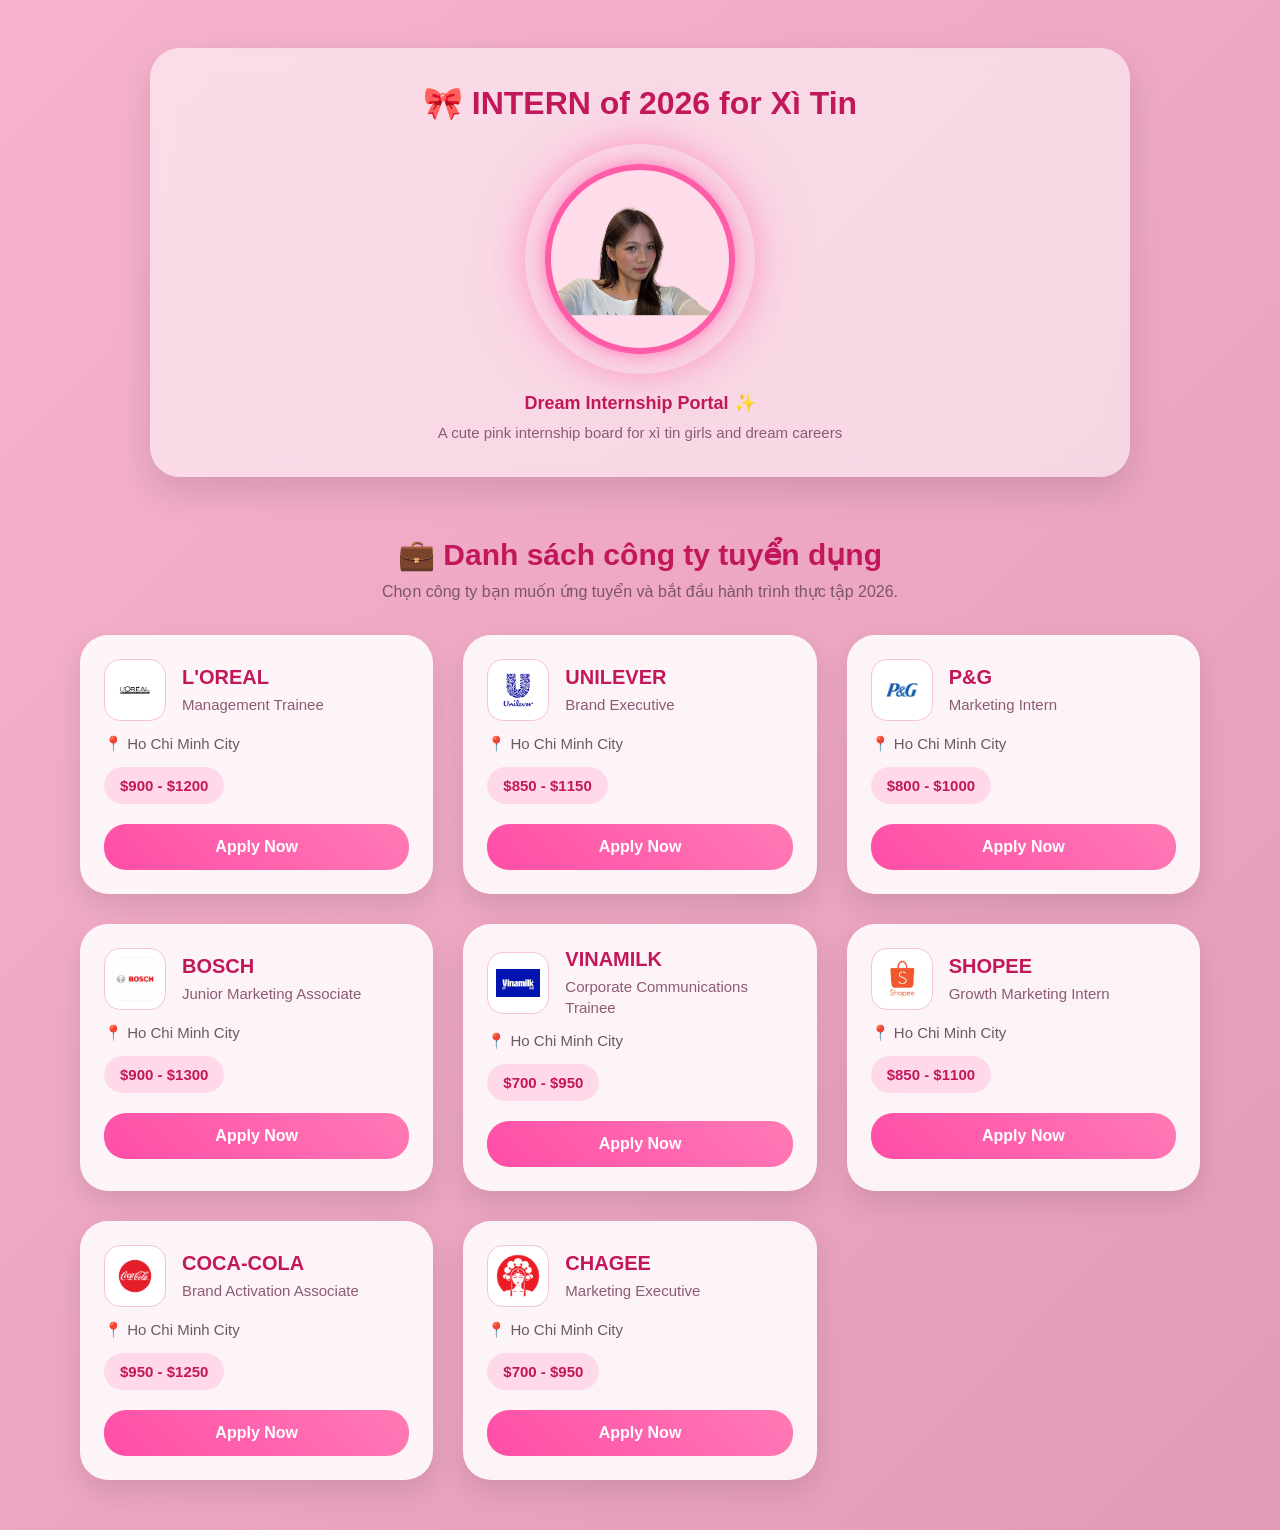
<file: index.html>
<!DOCTYPE html>
<html lang="vi">

<head>
<meta charset="UTF-8">
<meta name="viewport" content="width=device-width, initial-scale=1.0">

<title>INTERN of 2026 for Xì Tin</title>

<link rel="stylesheet" href="style.css">

</head>


<body>


<!-- HEADER -->
<header class="header">

<div class="header-card">

<h1 class="main-title">🎀 INTERN of 2026 for Xì Tin</h1>

<div class="logo-circle-wrap">
<img src="assets/images/logo.png" class="site-logo">
</div>

<p class="subtitle">Dream Internship Portal ✨</p>

<p class="sub-note">
A cute pink internship board for xì tin girls and dream careers
</p>

</div>

</header>



<!-- COMPANY LIST -->
<section class="company-section">

<h2 class="section-title">💼 Danh sách công ty tuyển dụng</h2>

<p class="section-desc">
Chọn công ty bạn muốn ứng tuyển và bắt đầu hành trình thực tập 2026.
</p>

<div class="company-list" id="companyList"></div>

</section>



<script src="app.js"></script>

</body>

</html>
</file>
<file: style.css>
* {
  margin: 0;
  padding: 0;
  box-sizing: border-box;
  font-family: "Segoe UI", sans-serif;
}

body {
  background: linear-gradient(135deg, #f7b3cd, #e39ab9);
  min-height: 100vh;
  color: #333;
}

/* HEADER */
.header {
  padding: 48px 20px 20px;
  display: flex;
  justify-content: center;
}

.header-card {
  width: 100%;
  max-width: 980px;
  background: rgba(255, 255, 255, 0.55);
  backdrop-filter: blur(10px);
  border-radius: 30px;
  padding: 36px 24px;
  text-align: center;
  box-shadow: 0 14px 35px rgba(0, 0, 0, 0.12);
}

.main-title {
  font-size: 32px;
  font-weight: 800;
  color: #c2185b;
  margin-bottom: 22px;
}

.logo-circle-wrap {
  width: 230px;
  height: 230px;
  margin: 0 auto 18px;
  border-radius: 50%;
  background: radial-gradient(circle, rgba(255, 102, 178, 0.28) 0%, rgba(255, 102, 178, 0.18) 45%, rgba(255, 102, 178, 0.05) 70%, transparent 100%);
  display: flex;
  justify-content: center;
  align-items: center;
  box-shadow:
    0 0 30px rgba(255, 77, 166, 0.35),
    0 0 60px rgba(255, 122, 182, 0.25);
}

.site-logo {
  width: 190px;
  height: 190px;
  object-fit: cover;
  border-radius: 50%;
  border: 6px solid #ff5ca8;
  background: #ffdce9;
  box-shadow:
    0 0 12px rgba(255, 77, 166, 0.45),
    0 0 24px rgba(255, 122, 182, 0.35);
  transition: transform 0.25s ease;
}

.site-logo:hover {
  animation: shake 0.55s infinite;
}

.subtitle {
  font-size: 18px;
  font-weight: 700;
  color: #c2185b;
  margin-top: 6px;
}

.sub-note {
  margin-top: 10px;
  color: #8d5a73;
  font-size: 15px;
}

/* COMPANY SECTION */
.company-section {
  margin-top: 40px;
  text-align: center;
}

.section-title {
  font-size: 30px;
  color: #c2185b;
  font-weight: 800;
}

.section-desc {
  color: #7b5567;
  margin-top: 10px;
  margin-bottom: 34px;
  font-size: 16px;
}

/* COMPANY GRID */
.company-list {
  display: grid;
  grid-template-columns: repeat(auto-fit, minmax(320px, 1fr));
  gap: 30px;
  padding: 0 40px 50px;
  max-width: 1200px;
  margin: 0 auto;
}

/* COMPANY CARD */
.company-card {
  background: rgba(255, 255, 255, 0.88);
  border-radius: 28px;
  padding: 24px;
  box-shadow: 0 12px 28px rgba(0, 0, 0, 0.10);
  transition: transform 0.25s ease, box-shadow 0.25s ease;
  text-align: left;
}

.company-card:hover {
  transform: translateY(-6px);
  box-shadow: 0 18px 36px rgba(0, 0, 0, 0.16);
}

.company-top {
  display: flex;
  align-items: center;
  gap: 16px;
  margin-bottom: 14px;
}

.company-logo {
  width: 62px;
  height: 62px;
  object-fit: contain;
  border-radius: 16px;
  background: #fff;
  padding: 8px;
  border: 1px solid #f7c3d8;
}

.company-name {
  font-weight: 800;
  color: #c2185b;
  font-size: 20px;
}

.company-role {
  color: #8d5a73;
  font-size: 15px;
  margin-top: 5px;
  line-height: 1.4;
}

.card-line {
  margin-top: 12px;
  color: #6a5a63;
  font-size: 15px;
}

.salary-pill {
  display: inline-block;
  background: #ffd9ea;
  padding: 10px 16px;
  border-radius: 999px;
  margin-top: 14px;
  color: #c2185b;
  font-weight: 800;
  font-size: 15px;
}

/* APPLY BUTTON - GIỮ NHƯ CŨ */
.apply-btn {
  margin-top: 20px;
  width: 100%;
  padding: 14px;
  border: none;
  border-radius: 22px;
  background: linear-gradient(45deg, #ff4da6, #ff7ab6);
  color: white;
  font-size: 16px;
  font-weight: 700;
  cursor: pointer;
  transition: transform 0.2s ease, box-shadow 0.2s ease;
}

.apply-btn:hover {
  transform: scale(1.03);
  box-shadow: 0 10px 22px rgba(255, 77, 166, 0.28);
}

/* QUIZ PAGE */
.quiz-wrapper {
  display: flex;
  justify-content: center;
  align-items: center;
  min-height: 100vh;
  padding: 24px;
}

.quiz-card {
  background: rgba(255, 255, 255, 0.82);
  backdrop-filter: blur(12px);
  padding: 40px;
  width: 100%;
  max-width: 560px;
  border-radius: 28px;
  box-shadow: 0 12px 36px rgba(0, 0, 0, 0.14);
  text-align: center;
}

.quiz-logo {
  width: 96px;
  height: 96px;
  object-fit: contain;
  border-radius: 50%;
  margin-bottom: 12px;
  background: white;
  padding: 8px;
  animation: glowLogo 2s infinite alternate;
}

.quiz-question {
  font-size: 18px;
  margin: 18px 0;
  color: #444;
  line-height: 1.5;
}

.quiz-input {
  width: 100%;
  height: 130px;
  padding: 15px;
  border-radius: 16px;
  border: none;
  background: rgba(255, 255, 255, 0.62);
  backdrop-filter: blur(5px);
  outline: none;
  font-size: 16px;
  resize: none;
  box-shadow: 0 5px 15px rgba(0, 0, 0, 0.08);
}

.quiz-input:focus {
  box-shadow: 0 0 15px #ff7ab6;
}

.quiz-buttons {
  margin-top: 20px;
}

.quiz-btn {
  background: linear-gradient(45deg, #ff4da6, #ff7ab6);
  border: none;
  padding: 12px 30px;
  color: white;
  border-radius: 22px;
  font-size: 16px;
  cursor: pointer;
  margin-right: 10px;
  transition: 0.2s;
}

.quiz-btn:hover {
  transform: scale(1.05);
}

.quiz-retry {
  background: #eee;
  border: none;
  padding: 12px 25px;
  border-radius: 22px;
  cursor: pointer;
}

.quiz-result {
  margin-top: 15px;
  font-weight: bold;
  color: #c2185b;
}

/* OFFER / GMAIL */
.gmail-wrapper {
  display: flex;
  justify-content: center;
  padding: 60px 20px;
}

.gmail-card {
  background: white;
  width: 100%;
  max-width: 860px;
  border-radius: 22px;
  box-shadow: 0 15px 40px rgba(0, 0, 0, 0.15);
  padding: 40px;
}

.gmail-header {
  font-size: 24px;
  font-weight: bold;
  margin-bottom: 20px;
  color: #222;
}

.gmail-sender {
  display: flex;
  align-items: center;
  gap: 15px;
  margin-bottom: 25px;
}

.gmail-logo {
  width: 52px;
  height: 52px;
  object-fit: contain;
  background: white;
  border-radius: 12px;
  padding: 6px;
}

.sender-name {
  font-weight: bold;
}

.gmail-content {
  line-height: 1.8;
  font-size: 16px;
}

.download-btn {
  margin-top: 30px;
  background: linear-gradient(45deg, #ff4da6, #ff7ab6);
  border: none;
  padding: 12px 25px;
  border-radius: 22px;
  color: white;
  font-size: 16px;
  cursor: pointer;
}

/* ANIMATION */
@keyframes glowLogo {
  from {
    box-shadow: 0 0 10px #ff4da6;
  }
  to {
    box-shadow: 0 0 30px #ff4da6;
  }
}

@keyframes shake {
  0% { transform: rotate(0deg); }
  25% { transform: rotate(3deg); }
  50% { transform: rotate(-3deg); }
  75% { transform: rotate(3deg); }
  100% { transform: rotate(0deg); }
}

/* RESPONSIVE */
@media (max-width: 768px) {
  .header-card {
    padding: 28px 18px;
  }

  .main-title {
    font-size: 26px;
  }

  .logo-circle-wrap {
    width: 190px;
    height: 190px;
  }

  .site-logo {
    width: 155px;
    height: 155px;
  }

  .company-list {
    grid-template-columns: 1fr;
    padding: 0 18px 40px;
  }

  .gmail-card,
  .quiz-card {
    padding: 24px;
  }
}
</file>
